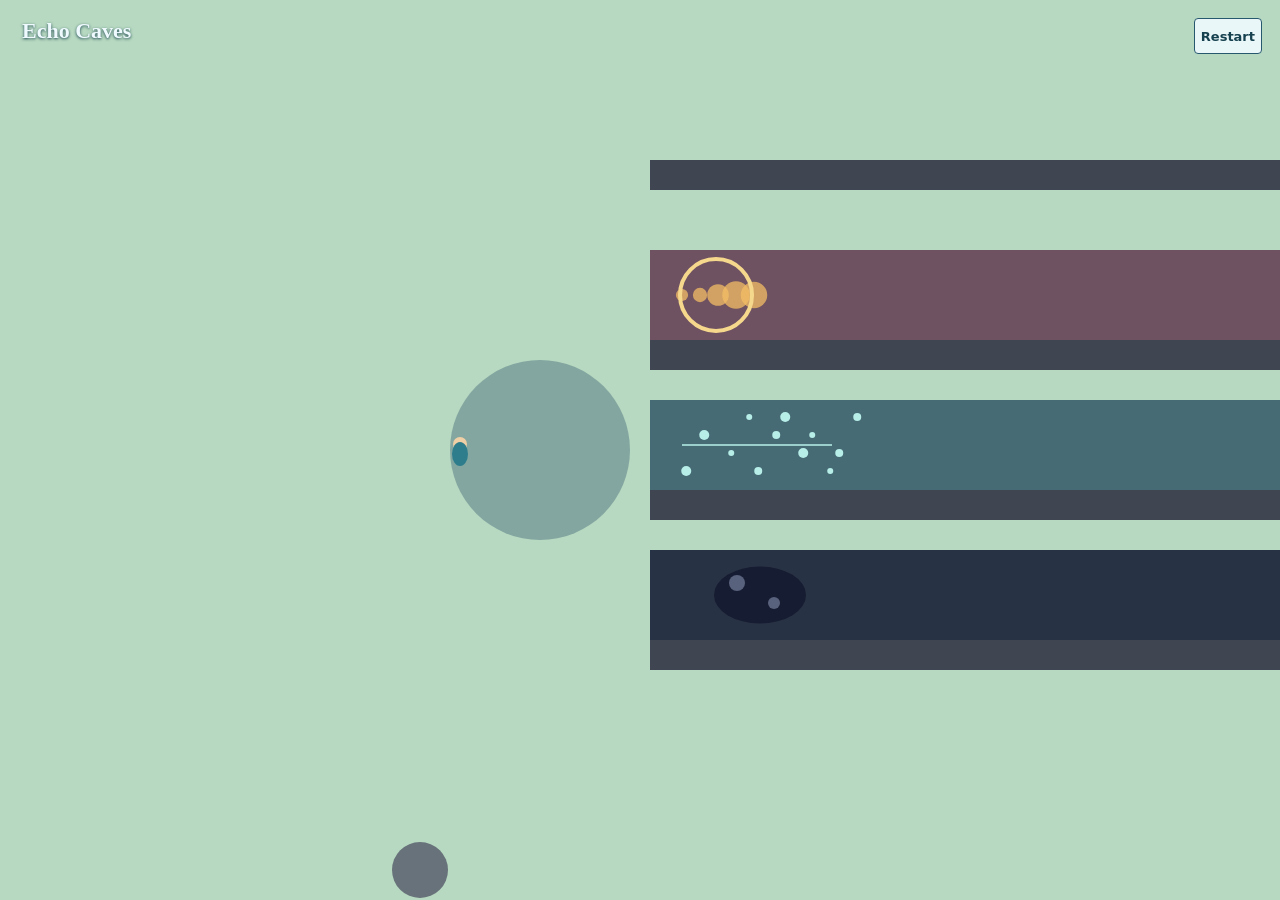
<file: prototypes/echo-caves/index.html>
<!doctype html><html lang="en"><head><meta charset="utf-8"><meta name="viewport" content="width=device-width,initial-scale=1"><title>Echo Caves</title><link rel="stylesheet" href="style.css"></head><body><canvas id="game" aria-label="Echo Caves exploration game"></canvas><header class="hud"><h1>Echo Caves</h1><p id="place" aria-live="polite"></p></header><button id="reset" type="button">Restart</button><script src="world.js"></script><script src="rules.js"></script><script src="game.js"></script></body></html>
</file>
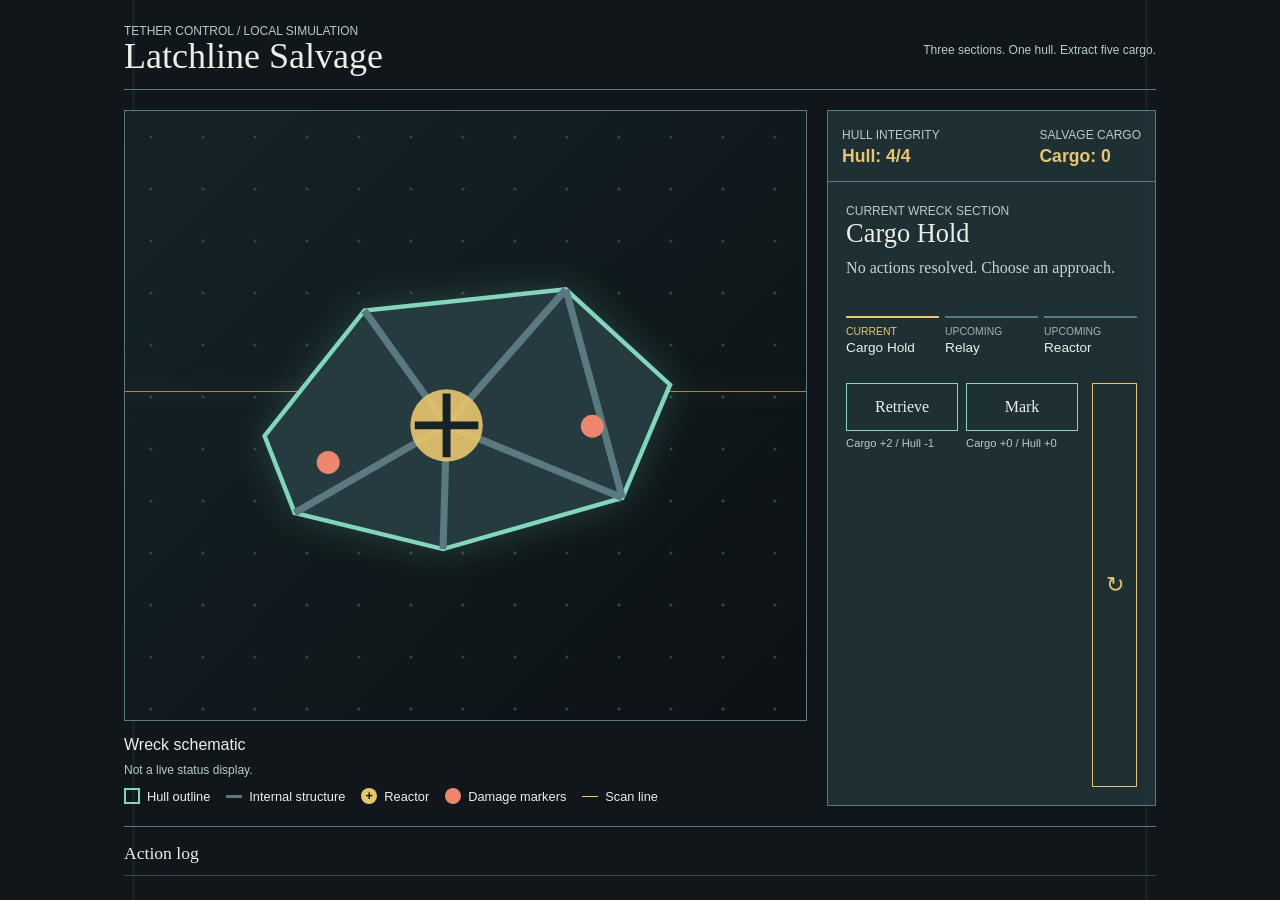
<file: prototypes/salvage/index.html>
<!doctype html>
<html lang="en">
<head>
  <meta charset="utf-8">
  <meta name="viewport" content="width=device-width, initial-scale=1">
  <title>Latchline Salvage</title>
  <style>
    :root { color-scheme: dark; --void: #10161a; --steel: #1c2d32; --panel: #263b40; --line: #5b7980; --signal: #e8c66c; --mint: #80d7bc; --danger: #ee866d; --ink: #eaf0e8; }
    * { box-sizing: border-box; }
    body { margin: 0; min-width: 320px; min-height: 100vh; background: var(--void); color: var(--ink); font-family: Georgia, "Times New Roman", serif; }
    button { font: inherit; }
    .bridge { width: min(1080px, 100%); min-height: 100vh; margin: 0 auto; padding: 24px; display: grid; grid-template-rows: auto 1fr auto; gap: 20px; background: linear-gradient(90deg, transparent 0 3%, rgba(128,215,188,.06) 3% 3.2%, transparent 3.2% 96.8%, rgba(128,215,188,.06) 96.8% 97%, transparent 97%); }
    .masthead, .meter-row, .actions, .log-title { display: flex; align-items: center; justify-content: space-between; gap: 14px; }
    .masthead { border-bottom: 1px solid var(--line); padding-bottom: 13px; }
    h1, h2, p { margin: 0; }
    h1 { font-size: 2.25rem; font-weight: 400; letter-spacing: 0; line-height: 1.05; overflow-wrap: anywhere; }
    .subtitle, .eyeline, .meter-label { font-family: Arial, sans-serif; font-size: .75rem; letter-spacing: 0; color: #b8cbca; }
    .ship { display: grid; grid-template-columns: minmax(0, 1.35fr) minmax(260px, .65fr); gap: 20px; align-items: stretch; }
    .schematic { margin: 0; min-width: 0; display: flex; flex-direction: column; }
    .schematic .viewport { flex: 1; }
    .schematic figcaption { padding-top: 12px; font-family: Arial, sans-serif; font-size: .8rem; line-height: 1.5; }
    .schematic h2 { font-family: inherit; font-size: 1rem; margin-bottom: 4px; }
    .legend { display: flex; flex-wrap: wrap; gap: 8px 16px; list-style: none; margin: 8px 0 0; padding: 0; }
    .legend li { display: flex; align-items: center; gap: 7px; }
    .key { display: inline-block; width: 16px; height: 16px; flex: 0 0 16px; }
    .key-hull { border: 2px solid var(--mint); }
    .key-structure { height: 0; border-top: 3px solid var(--line); }
    .key-reactor { border-radius: 50%; background: var(--signal); color: var(--void); text-align: center; line-height: 16px; font-weight: bold; }
    .key-damage { border-radius: 50%; background: var(--danger); }
    .key-scan { height: 0; border-top: 1px solid var(--signal); }
    .viewport { position: relative; min-height: 390px; overflow: hidden; border: 1px solid var(--line); background: radial-gradient(circle at 50% 50%, #30454a 0 1px, transparent 2px) 0 0/52px 52px, linear-gradient(135deg, #152328, #0c1114); }
    .wreck { position: absolute; width: min(74vw, 530px); aspect-ratio: 1.35; left: 50%; top: 50%; transform: translate(-50%, -50%); }
    .wreck svg { width: 100%; height: 100%; filter: drop-shadow(0 0 18px rgba(128,215,188,.22)); }
    .scan { position: absolute; left: 0; right: 0; top: 46%; border-top: 1px solid rgba(232,198,108,.65); box-shadow: 0 0 18px rgba(232,198,108,.5); animation: scan 3.6s ease-in-out infinite; }
    @keyframes scan { 50% { transform: translateY(56px); opacity: .3; } }
    .console { border: 1px solid var(--line); background: rgba(38,59,64,.72); display: grid; grid-template-rows: auto auto 1fr auto; }
    .meter-row { padding: 14px; border-bottom: 1px solid var(--line); }
    .meter { min-width: 0; }
    .meter strong { display: block; font-family: Arial, sans-serif; font-size: 1.1rem; color: var(--signal); margin-top: 3px; }
    .brief { padding: 22px 18px 12px; }
    h2 { font-size: 1.65rem; font-weight: 400; margin-bottom: 8px; }
    #latest-result { color: #c4d4d2; min-height: 2.8em; line-height: 1.4; }
    .route { display: grid; grid-template-columns: repeat(3, minmax(0, 1fr)); gap: 6px; margin: 14px 0 0; padding: 0; list-style: none; font-family: Arial, sans-serif; }
    .route-item { min-width: 0; border-top: 2px solid var(--line); padding-top: 7px; color: #9fb4b3; font-size: .75rem; line-height: 1.35; overflow-wrap: anywhere; }
    .route-item strong { display: block; color: var(--ink); font-size: .85rem; font-weight: 400; }
    .route-item-current { border-color: var(--signal); }
    .route-item-current .route-status { color: var(--signal); }
    .route-item-completed { border-color: var(--mint); }
    .route-item-completed .route-status { color: var(--mint); }
    .route-status { display: block; font-size: .65rem; color: #9fb4b3; }
    .actions { padding: 14px 18px 18px; align-items: stretch; }
    .action-set { display: grid; grid-template-columns: 1fr 1fr; gap: 8px; flex: 1; }
    .action-option { min-width: 0; display: grid; grid-template-rows: auto 1fr; gap: 5px; }
    .action { border: 1px solid var(--mint); background: transparent; color: var(--ink); padding: 12px 8px; cursor: pointer; min-height: 48px; }
    .action:hover, .action:focus-visible { background: var(--mint); color: #112225; outline: 2px solid var(--signal); outline-offset: 2px; }
    .action:disabled { border-color: #576a6d; color: #849596; cursor: not-allowed; }
    .action:disabled:hover, .action:disabled:focus-visible { background: transparent; color: #849596; outline: none; }
    .action-preview { min-height: 2.4em; color: #b8cbca; font-family: Arial, sans-serif; font-size: .7rem; line-height: 1.35; }
    .restart { width: 45px; border: 1px solid var(--signal); background: transparent; color: var(--signal); cursor: pointer; font-family: Arial, sans-serif; font-size: 1.35rem; }
    .restart:hover, .restart:focus-visible { background: var(--signal); color: #24221c; outline: 2px solid var(--mint); outline-offset: 2px; }
    .log { border-top: 1px solid var(--line); padding: 14px 0 0; }
    .log-title { padding: 0 0 10px; }
    .log h2 { font-size: 1.1rem; margin: 0; }
    #terminal { min-width: 0; max-width: 70%; min-height: 24px; color: var(--signal); text-align: right; overflow-wrap: anywhere; }
    #event-log { margin: 0; padding: 0; list-style: none; border-top: 1px solid rgba(91,121,128,.5); }
    #event-log li { display: grid; grid-template-columns: 56px 1fr auto; gap: 8px; padding: 10px 0; border-bottom: 1px solid rgba(91,121,128,.35); color: #c6d8d5; }
    .event-number { color: var(--signal); font-family: Arial, sans-serif; }
    .result-extracted { color: var(--mint) !important; }
    .result-lost { color: var(--danger) !important; }
    @media (max-width: 720px) { .bridge { padding: 15px; gap: 15px; } .masthead { align-items: start; flex-direction: column; } .ship { grid-template-columns: 1fr; } .viewport { min-height: 265px; } .actions { flex-direction: row; } .log-title { align-items: start; flex-wrap: wrap; } #terminal { flex-basis: 100%; max-width: none; text-align: left; } }
    @media (prefers-reduced-motion: reduce) { .scan { animation: none; } }
  </style>
</head>
<body>
  <main class="bridge">
    <header class="masthead">
      <div><p class="eyeline">TETHER CONTROL / LOCAL SIMULATION</p><h1>Latchline Salvage</h1></div>
      <p class="subtitle">Three sections. One hull. Extract five cargo.</p>
    </header>
    <section class="ship" aria-label="Salvage operation">
      <figure class="schematic" aria-labelledby="schematic-title">
      <div class="viewport" aria-hidden="true">
        <div class="scan"></div>
        <div class="wreck"><svg viewBox="0 0 600 440" role="img"><path d="M72 246 185 104 413 80 531 188 477 316 274 374 106 333Z" fill="#263b40" stroke="#80d7bc" stroke-width="5"/><path d="m185 104 93 130 135-154M106 333l172-99 199 82M278 234l-4 140M413 80l64 236" fill="none" stroke="#5b7980" stroke-width="8"/><circle cx="278" cy="234" r="41" fill="#e8c66c" opacity=".9"/><path d="M242 234h72M278 198v72" stroke="#152328" stroke-width="9"/><circle cx="144" cy="276" r="13" fill="#ee866d"/><circle cx="443" cy="235" r="13" fill="#ee866d"/></svg></div>
      </div>
      <figcaption>
        <h2 id="schematic-title">Wreck schematic</h2>
        <p class="subtitle">Not a live status display.</p>
        <ul class="legend">
          <li><span class="key key-hull" aria-hidden="true"></span>Hull outline</li>
          <li><span class="key key-structure" aria-hidden="true"></span>Internal structure</li>
          <li><span class="key key-reactor" aria-hidden="true">+</span><span>Reactor</span></li>
          <li><span class="key key-damage" aria-hidden="true"></span>Damage markers</li>
          <li><span class="key key-scan" aria-hidden="true"></span>Scan line</li>
        </ul>
      </figcaption>
      </figure>
      <section class="console" aria-live="polite">
        <div class="meter-row"><div class="meter"><span class="meter-label">HULL INTEGRITY</span><strong id="hull">Hull: 4/4</strong></div><div class="meter"><span class="meter-label">SALVAGE CARGO</span><strong id="cargo">Cargo: 0</strong></div></div>
        <div class="brief"><p class="eyeline">CURRENT WRECK SECTION</p><h2 id="section-name">Cargo Hold</h2><p id="latest-result">No actions resolved. Choose an approach.</p><ol class="route" id="route" aria-label="Section route"></ol></div>
        <div class="actions"><div class="action-set" id="action-set"></div><button class="restart" type="button" aria-label="Restart run" title="Restart run">&#8635;</button></div>
      </section>
    </section>
    <section class="log" aria-label="Action log"><div class="log-title"><h2>Action log</h2><p id="terminal"></p></div><ol id="event-log"></ol></section>
  </main>
  <script src="salvage-rules.js"></script>
  <script>
    (function () {
      var sections = { 1: "Cargo Hold", 2: "Relay", 3: "Reactor" };
      var state = window.LatchlineRules.startRun();
      var actionSet = document.getElementById("action-set");
      var terminal = document.getElementById("terminal");
      var log = document.getElementById("event-log");

      function resultText(event) {
        if (!event) return "No actions resolved. Choose an approach.";
        if (event.outcome === "hull-breach") return "Hull breach: run lost.";
        if (event.outcome === "extracted") return "Extraction successful.";
        if (event.outcome === "cargo-target-missed") return "Cargo target missed: run lost.";
        if (event.action === "Stabilize") return event.hull === 4 ? "Relay stabilized. Hull is at its cap." : "Relay stabilized. Hull recovered.";
        return event.action + " resolved. Hull " + event.hull + ", cargo " + event.cargo + ".";
      }

      function terminalText(event) {
        if (!event) return "";
        var totals = "Final cargo " + event.cargo + "/5 target, hull " + event.hull + "/4.";
        if (event.outcome === "extracted") return "Extraction successful. " + totals + " Cargo reached 5 and hull survived.";
        if (event.outcome === "hull-breach") return "Hull breach: run lost. " + totals + " Hull breach takes priority even when cargo meets or exceeds target.";
        if (event.outcome === "cargo-target-missed") return "Cargo target missed: run lost. " + totals + " Hull survived, but cargo did not reach 5.";
        return "";
      }

      function previewText(action) {
        var preview = window.LatchlineRules.applyAction(state, action);
        var cargoDelta = preview.cargo - state.cargo;
        var hullDelta = preview.hull - state.hull;
        return "Cargo " + (cargoDelta >= 0 ? "+" : "") + cargoDelta + " / Hull " + (hullDelta >= 0 ? "+" : "") + hullDelta;
      }

      function renderRoute() {
        var route = document.getElementById("route");
        route.replaceChildren();
        Object.keys(sections).forEach(function (key) {
          var section = Number(key);
          var status = state.status === "active" && section === state.section ? "current" : section <= state.section ? "completed" : "upcoming";
          var item = document.createElement("li");
          item.className = "route-item route-item-" + status;
          if (status === "current") item.setAttribute("aria-current", "step");
          item.innerHTML = "<span class=\"route-status\">" + status.toUpperCase() + "</span><strong>" + sections[section] + "</strong>";
          route.appendChild(item);
        });
      }

      function render() {
        document.getElementById("hull").textContent = "Hull: " + state.hull + "/4";
        document.getElementById("cargo").textContent = "Cargo: " + state.cargo;
        document.getElementById("section-name").textContent = state.status === "active" ? sections[state.section] : "Run complete";
        var latest = state.events[state.events.length - 1];
        document.getElementById("latest-result").textContent = resultText(latest);
        terminal.textContent = state.status === "active" ? "" : terminalText(latest);
        terminal.className = state.status === "extracted" ? "result-extracted" : state.status === "lost" ? "result-lost" : "";
        renderRoute();
        actionSet.replaceChildren();
        window.LatchlineRules.legalActions(state.section).forEach(function (action) {
          var option = document.createElement("div");
          var previewId = "preview-" + action.toLowerCase();
          var button = document.createElement("button");
          button.type = "button"; button.className = "action"; button.textContent = action; button.disabled = state.status !== "active"; button.setAttribute("aria-describedby", previewId);
          button.addEventListener("click", function () { state = window.LatchlineRules.applyAction(state, action); render(); });
          var preview = document.createElement("p");
          preview.id = previewId; preview.className = "action-preview"; preview.textContent = state.status === "active" ? previewText(action) : "Run complete.";
          option.className = "action-option"; option.append(button, preview);
          actionSet.appendChild(option);
        });
        log.replaceChildren();
        state.events.forEach(function (event, index) {
          var previous = index === 0 ? { hull: 4, cargo: 0 } : state.events[index - 1];
          var cargoDelta = event.cargo - previous.cargo;
          var hullDelta = event.hull - previous.hull;
          var item = document.createElement("li");
          item.innerHTML = "<span class=\"event-number\">" + event.order + "</span><span>" + sections[event.section] + ": " + event.action + "</span><span>Cargo " + (cargoDelta >= 0 ? "+" : "") + cargoDelta + " / Hull " + (hullDelta >= 0 ? "+" : "") + hullDelta + "</span>";
          log.appendChild(item);
        });
      }

      document.querySelector(".restart").addEventListener("click", function () { state = window.LatchlineRules.startRun(); render(); });
      window.LatchlineSalvage = { render: render, getState: function () { return JSON.parse(JSON.stringify(state)); } };
      render();
    }());
  </script>
</body>
</html>
</file>
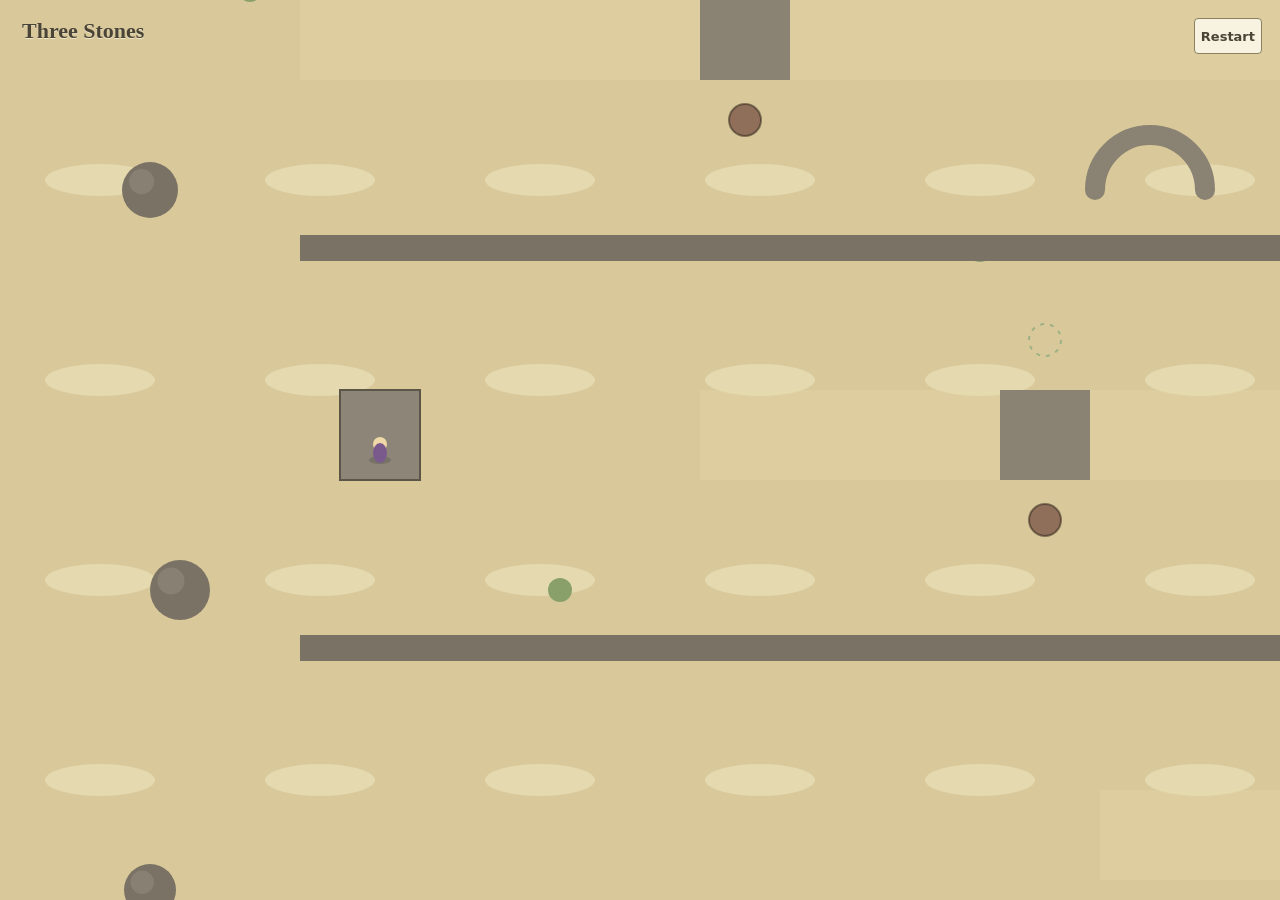
<file: prototypes/tidal/index.html>
<!doctype html>
<html lang="en">
<head>
  <meta charset="utf-8">
  <meta name="viewport" content="width=device-width, initial-scale=1">
  <title>Three Stones</title>
  <link rel="stylesheet" href="style.css">
</head>
<body>
  <canvas id="game" aria-label="Three Stones tidal garden game"></canvas>
  <header class="hud"><h1>Three Stones</h1><p id="place" aria-live="polite"></p></header>
  <button id="reset" type="button" aria-label="Restart" title="Restart">Restart</button>
  <script src="world.js"></script>
  <script src="rules.js"></script>
  <script src="game.js"></script>
</body>
</html>
</file>
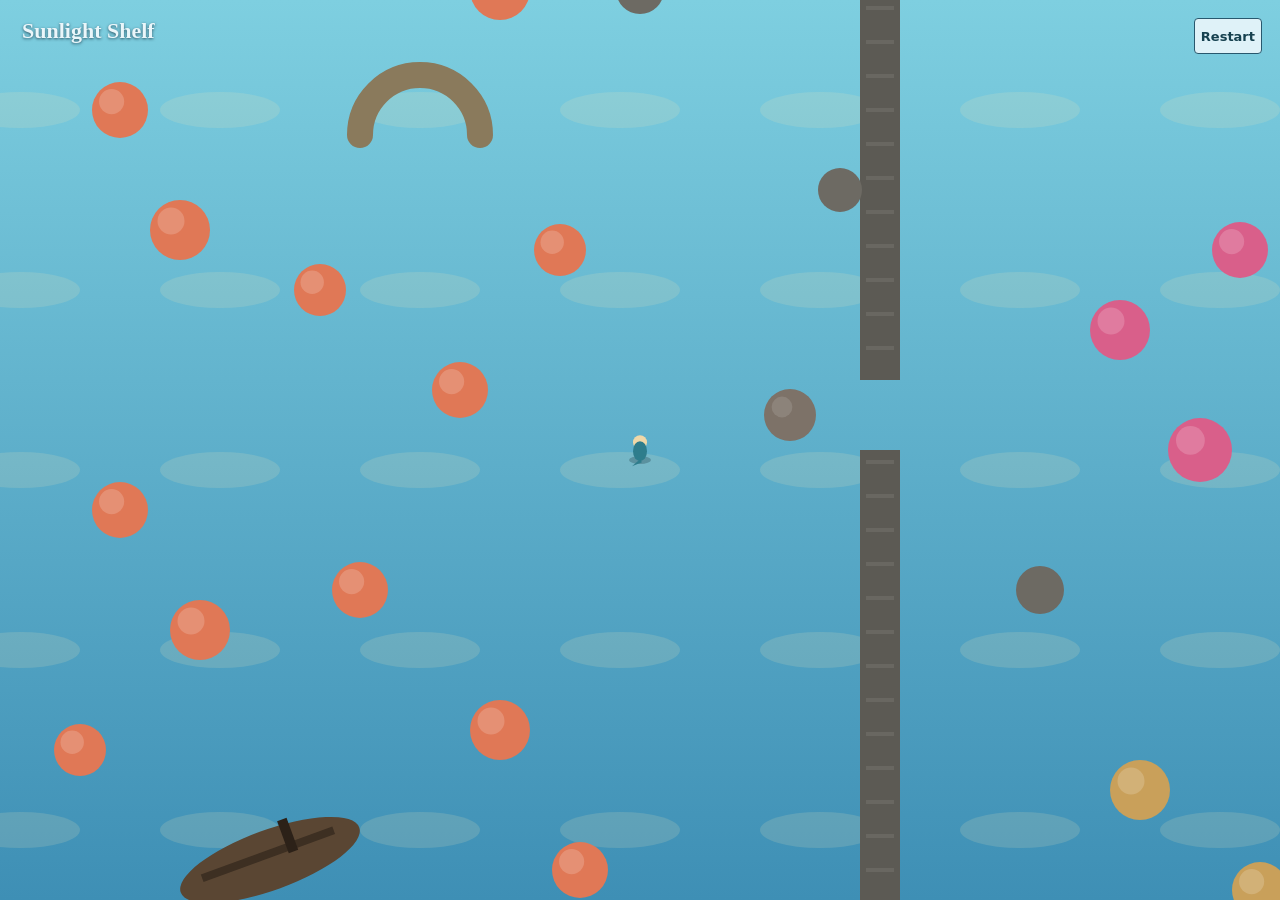
<file: prototypes/undersea/index.html>
<!doctype html>
<html lang="en">
<head>
  <meta charset="utf-8">
  <meta name="viewport" content="width=device-width, initial-scale=1">
  <title>Sunlight Shelf</title>
  <link rel="stylesheet" href="style.css">
</head>
<body>
  <canvas id="game" aria-label="Sunlight Shelf undersea exploration game"></canvas>
  <header class="hud"><h1>Sunlight Shelf</h1><p id="place" aria-live="polite"></p></header>
  <button id="reset" type="button" aria-label="Restart exploration" title="Restart exploration">Restart</button>
  <script src="world.js"></script>
  <script src="rules.js"></script>
  <script src="game.js"></script>
</body>
</html>
</file>
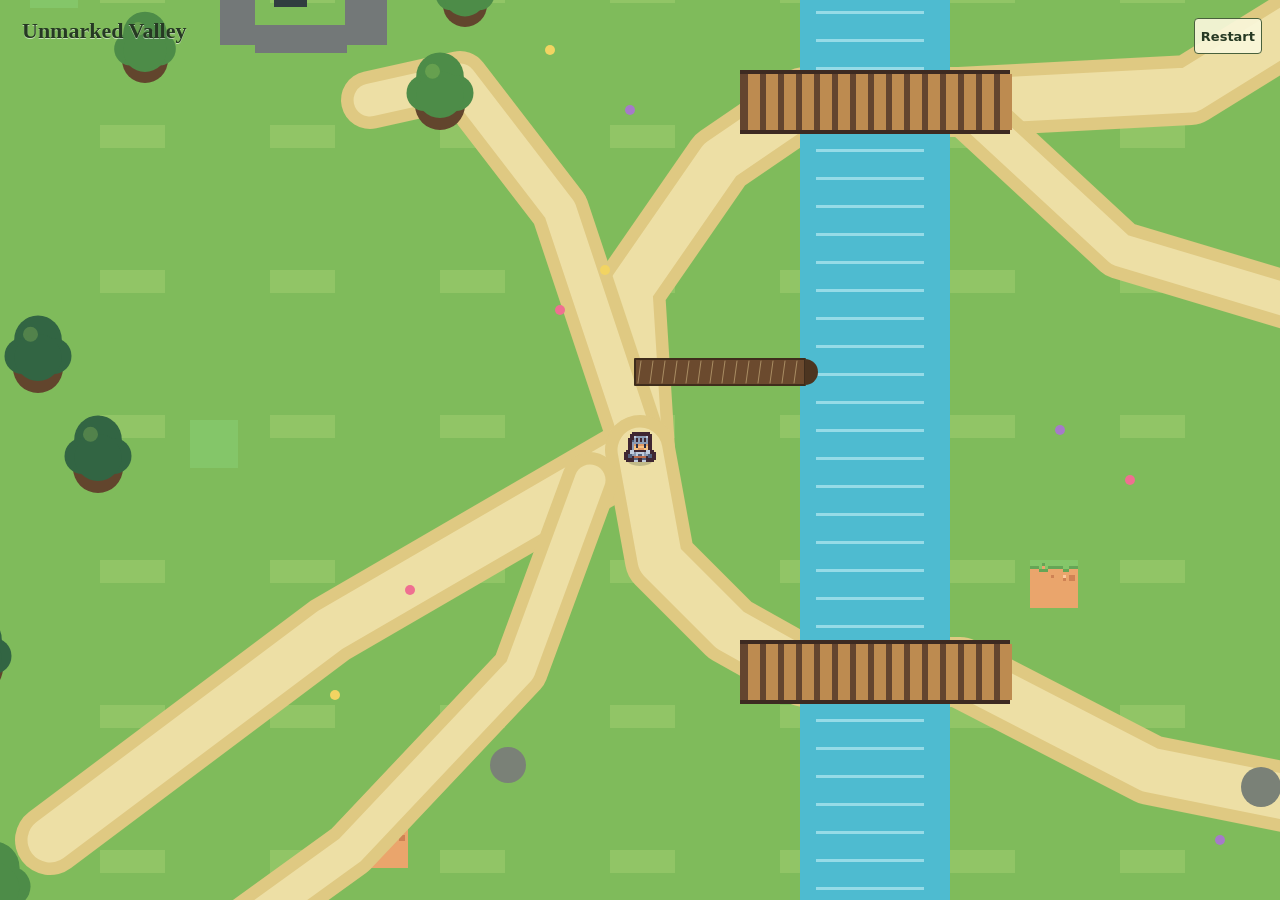
<file: prototypes/valley/index.html>
<!doctype html>
<html lang="en">
<head>
  <meta charset="utf-8">
  <meta name="viewport" content="width=device-width, initial-scale=1">
  <title>Unmarked Valley</title>
  <link rel="stylesheet" href="style.css">
</head>
<body>
  <canvas id="game" aria-label="Unmarked Valley exploration game"></canvas>
  <header class="hud"><h1>Unmarked Valley</h1><p id="place" aria-live="polite"></p></header>
  <button id="reset" type="button" aria-label="Restart exploration" title="Restart exploration">Restart</button>
  <script src="world.js"></script>
  <script src="rules.js"></script>
  <script src="game.js"></script>
</body>
</html>
</file>
<file: prototypes/echo-caves/style.css>
*{box-sizing:border-box}html,body{margin:0;overflow:hidden;background:#87cbd4;font-family:Georgia,serif}canvas{display:block;width:100vw;height:100vh}.hud{position:fixed;top:18px;left:22px;pointer-events:none;color:#effaff;text-shadow:0 1px 3px #16404c}h1{margin:0;font-size:22px}#place{min-height:22px;margin:3px 0;font-size:16px;font-style:italic}#reset{position:fixed;right:18px;top:18px;min-width:42px;min-height:36px;border:1px solid #28586e;border-radius:4px;background:#eaf7f9;color:#16414f;font:600 13px system-ui}@media(max-width:440px){.hud{top:12px;left:14px}h1{font-size:18px}#place{font-size:14px}#reset{right:12px;top:10px}}
</file>
<file: prototypes/tidal/style.css>
* { box-sizing: border-box; }
html, body { margin: 0; min-height: 100%; overflow: hidden; background: #d9c99a; font-family: Georgia, serif; }
canvas { display: block; width: 100vw; height: 100vh; }
.hud { position: fixed; top: 18px; left: 22px; pointer-events: none; color: #4a4436; text-shadow: 0 1px 0 rgba(255,250,235,.6); }
h1 { margin: 0; font-size: 22px; font-weight: 700; letter-spacing: 0; }
#place { min-height: 22px; margin: 3px 0 0; font-size: 16px; font-style: italic; }
#reset { position: fixed; right: 18px; top: 18px; min-width: 42px; min-height: 36px; border: 1px solid #8a8060; border-radius: 4px; background: rgba(250,246,230,.92); color: #4a4436; font: 600 13px system-ui, sans-serif; cursor: pointer; }
#reset:hover, #reset:focus-visible { background: #fffdf4; outline: 2px solid #8a7a4a; outline-offset: 2px; }
@media (max-width: 440px) { .hud { top: 12px; left: 14px; } h1 { font-size: 18px; } #place { font-size: 14px; } #reset { right: 12px; top: 10px; } }
</file>
<file: prototypes/undersea/style.css>
* { box-sizing: border-box; }
html, body { margin: 0; min-height: 100%; overflow: hidden; background: #3e8fb5; font-family: Georgia, serif; }
canvas { display: block; width: 100vw; height: 100vh; }
.hud { position: fixed; top: 18px; left: 22px; pointer-events: none; color: #eaf6fa; text-shadow: 0 1px 3px rgba(10,30,45,.7); }
h1 { margin: 0; font-size: 22px; font-weight: 700; letter-spacing: 0; }
#place { min-height: 22px; margin: 3px 0 0; font-size: 16px; font-style: italic; }
#reset { position: fixed; right: 18px; top: 18px; min-width: 42px; min-height: 36px; border: 1px solid #28586e; border-radius: 4px; background: rgba(232,246,250,.92); color: #16414f; font: 600 13px system-ui, sans-serif; cursor: pointer; }
#reset:hover, #reset:focus-visible { background: #fff; outline: 2px solid #2e7d8c; outline-offset: 2px; }
@media (max-width: 440px) { .hud { top: 12px; left: 14px; } h1 { font-size: 18px; } #place { font-size: 14px; } #reset { right: 12px; top: 10px; } }
</file>
<file: prototypes/valley/style.css>
* { box-sizing: border-box; }
html, body { margin: 0; min-height: 100%; overflow: hidden; background: #79b55a; font-family: Georgia, serif; }
canvas { display: block; width: 100vw; height: 100vh; }
.hud { position: fixed; top: 18px; left: 22px; pointer-events: none; color: #263923; text-shadow: 0 1px 0 rgba(255,255,255,.55); }
h1 { margin: 0; font-size: 22px; font-weight: 700; letter-spacing: 0; }
#place { min-height: 22px; margin: 3px 0 0; font-size: 16px; font-style: italic; }
#reset { position: fixed; right: 18px; top: 18px; min-width: 42px; min-height: 36px; border: 1px solid #49613c; border-radius: 4px; background: rgba(249, 247, 219, .92); color: #263923; font: 600 13px system-ui, sans-serif; cursor: pointer; }
#reset:hover, #reset:focus-visible { background: #fffbea; outline: 2px solid #2f644d; outline-offset: 2px; }
@media (max-width: 440px) { .hud { top: 12px; left: 14px; } h1 { font-size: 18px; } #place { font-size: 14px; } #reset { right: 12px; top: 10px; } }
</file>
